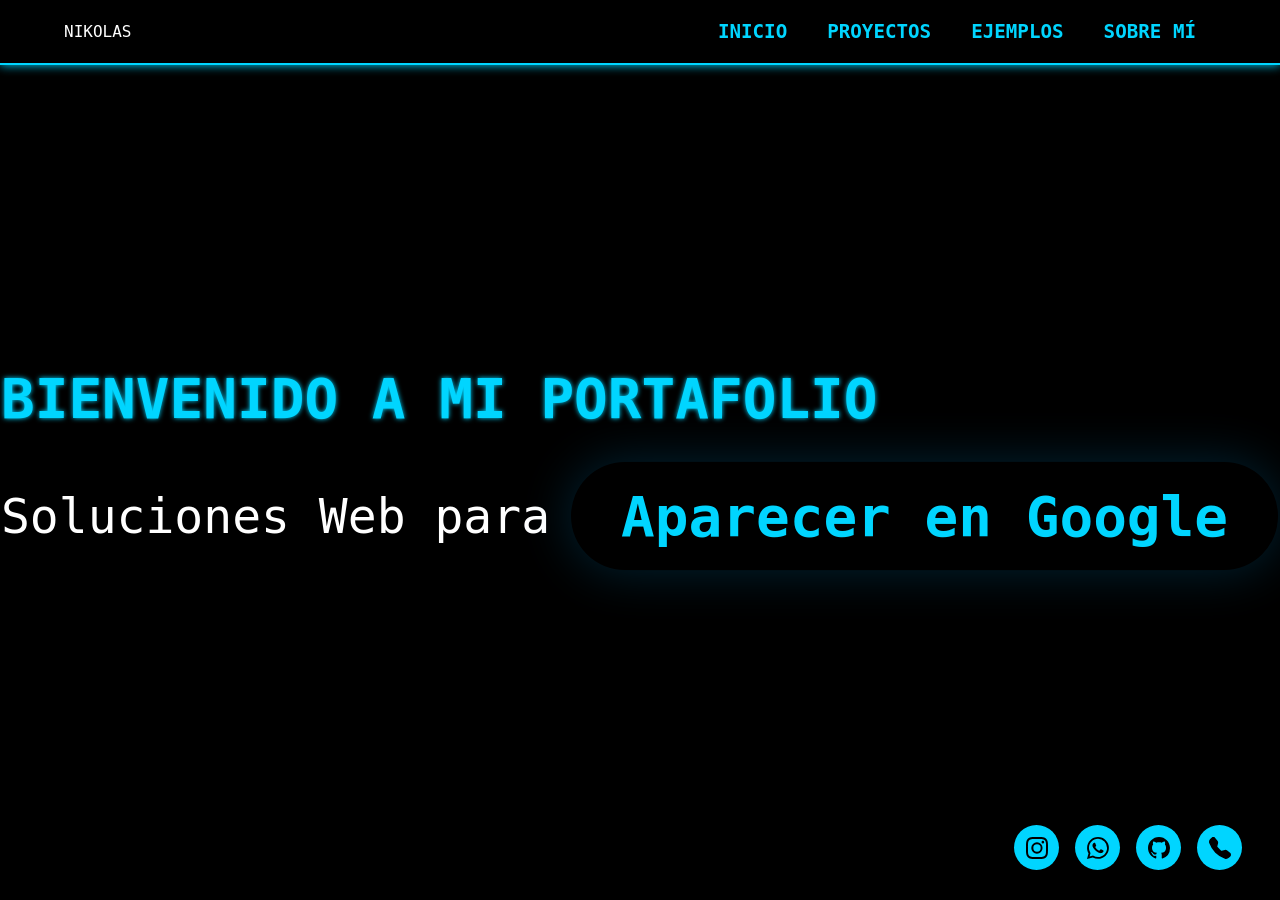
<file: index.html>
<!DOCTYPE html>
<html lang="es">
<head>
    <meta charset="UTF-8">
    <meta name="viewport" content="width=device-width, initial-scale=1.0">
    <title>Nikolas Gallo | Soluciones Web</title>
    <link rel="stylesheet" href="css/styles.css">
</head>
<body>
    
    <header class="header">
    <div class="logo">NIKOLAS</div> <div class="menu-btn">
        <span></span>
        <span></span>
        <span></span>
    </div>

    <nav class="nav-links">
        <a href="index.html">INICIO</a>
        <a href="proyects.html">PROYECTOS</a>
        <a href="examples.html">EJEMPLOS</a>
        <a href="about.html">SOBRE MÍ</a>
    </nav>
</header>

    <div style="height: 100px"></div>

    <main class="parallax" data-speed="0.8">
        
        <h1 class="animate-on-load parallax" data-speed="2">BIENVENIDO A MI PORTAFOLIO</h1>
        
        <div class="frase-hero animate-on-load parallax" data-speed="1.2">
            <span class="movetxt">Soluciones Web para</span><div>
            <div id="rotating-text" class="contenedor-rotativo">
                </div>
        </div>
    </main>
    <ul class="example-2">
  <li class="icon-content">
    <a href="https://www.instagram.com/nkogallo/" aria-label="Instagram" data-social="instagram" target="_blank">
      <div class="filled"></div>
      <svg xmlns="http://www.w3.org/2000/svg" width="16" height="16" fill="currentColor" class="bi bi-instagram" viewBox="0 0 16 16">
        <path d="M8 0C5.829 0 5.556.01 4.703.048 3.85.088 3.269.222 2.76.42a3.9 3.9 0 0 0-1.417.923A3.9 3.9 0 0 0 .42 2.76C.222 3.268.087 3.85.048 4.7.01 5.555 0 5.827 0 8.001c0 2.172.01 2.444.048 3.297.04.852.174 1.433.372 1.942.205.526.478.972.923 1.417.444.445.89.719 1.416.923.51.198 1.09.333 1.942.372C5.555 15.99 5.827 16 8 16s2.444-.01 3.298-.048c.851-.04 1.434-.174 1.943-.372a3.9 3.9 0 0 0 1.416-.923c.445-.445.718-.891.923-1.417.197-.509.332-1.09.372-1.942C15.99 10.445 16 10.173 16 8s-.01-2.445-.048-3.299c-.04-.851-.175-1.433-.372-1.941a3.9 3.9 0 0 0-.923-1.417A3.9 3.9 0 0 0 13.24.42c-.51-.198-1.092-.333-1.943-.372C10.443.01 10.172 0 7.998 0zm-.717 1.442h.718c2.136 0 2.389.007 3.232.046.78.035 1.204.166 1.486.275.373.145.64.319.92.599s.453.546.598.92c.11.281.24.705.275 1.485.039.843.047 1.096.047 3.231s-.008 2.389-.047 3.232c-.035.78-.166 1.203-.275 1.485a2.5 2.5 0 0 1-.599.919c-.28.28-.546.453-.92.598-.28.11-.704.24-1.485.276-.843.038-1.096.047-3.232.047s-2.39-.009-3.233-.047c-.78-.036-1.203-.166-1.485-.276a2.5 2.5 0 0 1-.92-.598 2.5 2.5 0 0 1-.6-.92c-.109-.281-.24-.705-.275-1.485-.038-.843-.046-1.096-.046-3.233s.008-2.388.046-3.231c.036-.78.166-1.204.276-1.486.145-.373.319-.64.599-.92s.546-.453.92-.598c.282-.11.705-.24 1.485-.276.738-.034 1.024-.044 2.515-.045zm4.988 1.328a.96.96 0 1 0 0 1.92.96.96 0 0 0 0-1.92m-4.27 1.122a4.109 4.109 0 1 0 0 8.217 4.109 4.109 0 0 0 0-8.217m0 1.441a2.667 2.667 0 1 1 0 5.334 2.667 2.667 0 0 1 0-5.334"></path>
      </svg>
    </a>
    <div class="tooltip">Instagram</div>
  </li>

  <li class="icon-content">
    <a href="https://wa.me/573136638097?text=Estoy%20interesado%20en%20sus%20servicios%20de%20desarrollo%20web" aria-label="WhatsApp" data-social="whatsapp" target="_blank">
      <div class="filled"></div>
      <svg xmlns="http://www.w3.org/2000/svg" width="16" height="16" fill="currentColor" class="bi bi-whatsapp" viewBox="0 0 16 16">
        <path d="M13.601 2.326A7.854 7.854 0 0 0 7.994 0C3.627 0 .068 3.558.064 7.926c0 1.399.366 2.76 1.057 3.965L0 16l4.204-1.102a7.933 7.933 0 0 0 3.79.965h.004c4.368 0 7.926-3.558 7.93-7.93A7.898 7.898 0 0 0 13.6 2.326zM7.994 14.521a6.573 6.573 0 0 1-3.356-.92l-.24-.144-2.494.654.666-2.433-.156-.251a6.56 6.56 0 0 1-1.007-3.505c0-3.626 2.957-6.584 6.591-6.584a6.56 6.56 0 0 1 4.66 1.931 6.557 6.557 0 0 1 1.928 4.66c-.004 3.639-2.961 6.592-6.592 6.592zm3.615-4.934c-.197-.099-1.17-.578-1.353-.646-.182-.065-.315-.099-.445.099-.133.197-.513.646-.627.775-.114.133-.232.148-.43.05-.197-.1-.836-.308-1.592-.985-.59-.525-.985-1.175-1.103-1.372-.114-.198-.011-.304.088-.403.087-.088.197-.232.296-.346.1-.114.133-.198.198-.33.065-.134.034-.248-.015-.347-.05-.099-.445-1.076-.612-1.47-.16-.389-.323-.335-.445-.34-.114-.007-.247-.007-.38-.007a.729.729 0 0 0-.529.247c-.182.198-.691.677-.691 1.654 0 .977.71 1.916.81 2.049.098.133 1.394 2.132 3.383 2.992.47.205.84.326 1.129.418.475.152.904.129 1.246.08.38-.058 1.171-.48 1.338-.943.164-.464.164-.86.114-.943-.049-.084-.182-.133-.38-.232z"></path>
      </svg>
    </a>
    <div class="tooltip">WhatsApp</div>
  </li>

  <li class="icon-content">
    <a href="https://github.com/NikkoWebDev/" aria-label="GitHub" data-social="github" target="_blank">
      <div class="filled"></div>
      <svg xmlns="http://www.w3.org/2000/svg" width="16" height="16" fill="currentColor" class="bi bi-github" viewBox="0 0 16 16">
        <path d="M8 0C3.58 0 0 3.58 0 8c0 3.54 2.29 6.53 5.47 7.59.4.07.55-.17.55-.38 0-.19-.01-.82-.01-1.49-2.01.37-2.53-.49-2.69-.94-.09-.23-.48-.94-.82-1.13-.28-.15-.68-.52-.01-.53.63-.01 1.08.58 1.23.82.72 1.21 1.87.87 2.33.66.07-.52.28-.87.51-1.07-1.78-.2-3.64-.89-3.64-3.95 0-.87.31-1.59.82-2.15-.08-.2-.36-1.02.08-2.12 0 0 .67-.21 2.2.82.64-.18 1.32-.27 2-.27s1.36.09 2 .27c1.53-1.04 2.2-.82 2.2-.82.44 1.1.16 1.92.08 2.12.51.56.82 1.27.82 2.15 0 3.07-1.87 3.75-3.65 3.95.29.25.54.73.54 1.48 0 1.07-.01 1.93-.01 2.2 0 .21.15.46.55.38A8.01 8.01 0 0 0 16 8c0-4.42-3.58-8-8-8"></path>
      </svg>
    </a>
    <div class="tooltip">GitHub</div>
  </li>

  <li class="icon-content">
    <a href="tel:+573136638097" aria-label="Call" data-social="call">
      <div class="filled"></div>
      <svg xmlns="http://www.w3.org/2000/svg" width="16" height="16" fill="currentColor" class="bi bi-telephone-fill" viewBox="0 0 16 16">
        <path fill-rule="evenodd" d="M1.885.511a1.745 1.745 0 0 1 2.61.163L6.29 2.98c.329.423.445.974.315 1.494l-.547 2.19a.68.68 0 0 0 .178.643l2.457 2.457a.68.68 0 0 0 .644.178l2.189-.547a1.75 1.75 0 0 1 1.494.315l2.306 1.794c.829.645.905 1.87.163 2.611l-1.034 1.034c-.74.74-1.846 1.065-2.877.702a18.6 18.6 0 0 1-7.01-4.42 18.6 18.6 0 0 1-4.42-7.009c-.362-1.03-.037-2.137.703-2.877z"></path>
      </svg>
    </a>
    <div class="tooltip">Llamar</div>
  </li>
</ul>

    <script src="js/script.js"></script> 
    <script src="js/main.js"></script>

</body>
</html>
</file>
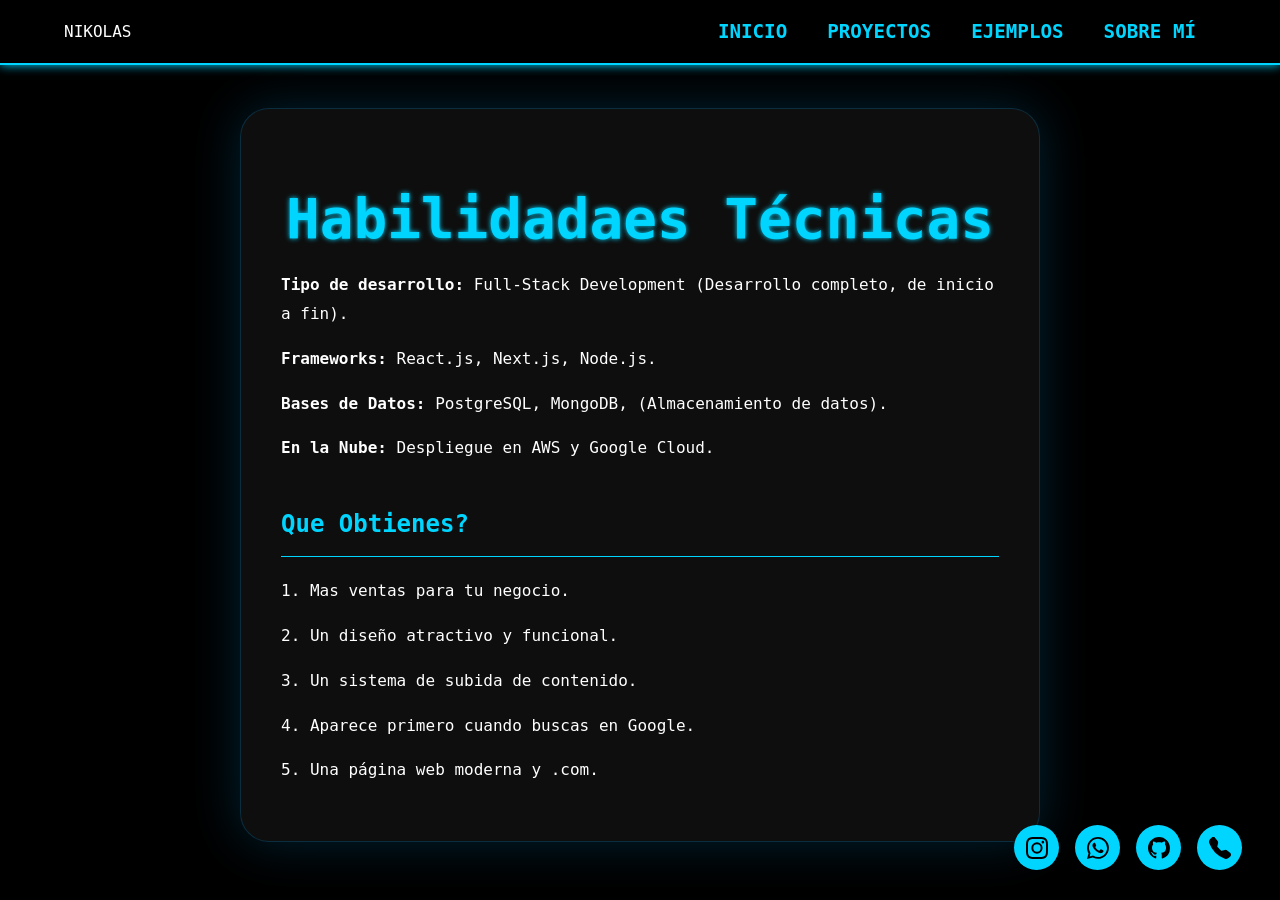
<file: about.html>
<!DOCTYPE html>
<html lang="es">
<head>
    <meta charset="UTF-8">
    <meta name="viewport" content="width=device-width, initial-scale=1.0">
    <title>Sobre Mí | Nikolas Gallo</title>
    <link rel="stylesheet" href="css/styles.css">
</head>
<body>
    <header class="header">
    <div class="logo">NIKOLAS</div> <div class="menu-btn">
        <span></span>
        <span></span>
        <span></span>
    </div>

    <nav class="nav-links">
        <a href="index.html">INICIO</a>
        <a href="proyects.html">PROYECTOS</a>
        <a href="examples.html">EJEMPLOS</a>
        <a href="about.html">SOBRE MÍ</a>
    </nav>
</header>

    <div class="page-container" style="max-width: 800px;">
        <h1>Habilidadaes Técnicas</h1>

        <div style="text-align: left; line-height: 1.8;">
            <p><strong>Tipo de desarrollo:</strong> Full-Stack Development (Desarrollo completo, de inicio a fin).</p>
            <p><strong>Frameworks:</strong> React.js, Next.js, Node.js.</p>
            <p><strong>Bases de Datos:</strong> PostgreSQL, MongoDB, (Almacenamiento de datos).</p>
            <p><strong>En la Nube:</strong> Despliegue en AWS y Google Cloud.</p>

            <h2 style="color: var(--color-ciber); margin-top: 40px; border-bottom: 1px solid var(--color-ciber); padding-bottom: 10px;">Que Obtienes?</h2>
            <p>1. Mas ventas para tu negocio.</p>
            <p>2. Un diseño atractivo y funcional.</p>
            <p>3. Un sistema de subida de contenido.</p>
            <p>4. Aparece primero cuando buscas en Google.</p>
            <p>5. Una página web moderna y .com.</p>
    </div>
       
    <ul class="example-2">
  <li class="icon-content">
    <a href="https://www.instagram.com/nkogallo/" aria-label="Instagram" data-social="instagram" target="_blank">
      <div class="filled"></div>
      <svg xmlns="http://www.w3.org/2000/svg" width="16" height="16" fill="currentColor" class="bi bi-instagram" viewBox="0 0 16 16">
        <path d="M8 0C5.829 0 5.556.01 4.703.048 3.85.088 3.269.222 2.76.42a3.9 3.9 0 0 0-1.417.923A3.9 3.9 0 0 0 .42 2.76C.222 3.268.087 3.85.048 4.7.01 5.555 0 5.827 0 8.001c0 2.172.01 2.444.048 3.297.04.852.174 1.433.372 1.942.205.526.478.972.923 1.417.444.445.89.719 1.416.923.51.198 1.09.333 1.942.372C5.555 15.99 5.827 16 8 16s2.444-.01 3.298-.048c.851-.04 1.434-.174 1.943-.372a3.9 3.9 0 0 0 1.416-.923c.445-.445.718-.891.923-1.417.197-.509.332-1.09.372-1.942C15.99 10.445 16 10.173 16 8s-.01-2.445-.048-3.299c-.04-.851-.175-1.433-.372-1.941a3.9 3.9 0 0 0-.923-1.417A3.9 3.9 0 0 0 13.24.42c-.51-.198-1.092-.333-1.943-.372C10.443.01 10.172 0 7.998 0zm-.717 1.442h.718c2.136 0 2.389.007 3.232.046.78.035 1.204.166 1.486.275.373.145.64.319.92.599s.453.546.598.92c.11.281.24.705.275 1.485.039.843.047 1.096.047 3.231s-.008 2.389-.047 3.232c-.035.78-.166 1.203-.275 1.485a2.5 2.5 0 0 1-.599.919c-.28.28-.546.453-.92.598-.28.11-.704.24-1.485.276-.843.038-1.096.047-3.232.047s-2.39-.009-3.233-.047c-.78-.036-1.203-.166-1.485-.276a2.5 2.5 0 0 1-.92-.598 2.5 2.5 0 0 1-.6-.92c-.109-.281-.24-.705-.275-1.485-.038-.843-.046-1.096-.046-3.233s.008-2.388.046-3.231c.036-.78.166-1.204.276-1.486.145-.373.319-.64.599-.92s.546-.453.92-.598c.282-.11.705-.24 1.485-.276.738-.034 1.024-.044 2.515-.045zm4.988 1.328a.96.96 0 1 0 0 1.92.96.96 0 0 0 0-1.92m-4.27 1.122a4.109 4.109 0 1 0 0 8.217 4.109 4.109 0 0 0 0-8.217m0 1.441a2.667 2.667 0 1 1 0 5.334 2.667 2.667 0 0 1 0-5.334"></path>
      </svg>
    </a>
    <div class="tooltip">Instagram</div>
  </li>

  <li class="icon-content">
    <a href="https://wa.me/573136638097?text=Estoy%20interesado%20en%20sus%20servicios%20de%20desarrollo%20web" aria-label="WhatsApp" data-social="whatsapp" target="_blank">
      <div class="filled"></div>
      <svg xmlns="http://www.w3.org/2000/svg" width="16" height="16" fill="currentColor" class="bi bi-whatsapp" viewBox="0 0 16 16">
        <path d="M13.601 2.326A7.854 7.854 0 0 0 7.994 0C3.627 0 .068 3.558.064 7.926c0 1.399.366 2.76 1.057 3.965L0 16l4.204-1.102a7.933 7.933 0 0 0 3.79.965h.004c4.368 0 7.926-3.558 7.93-7.93A7.898 7.898 0 0 0 13.6 2.326zM7.994 14.521a6.573 6.573 0 0 1-3.356-.92l-.24-.144-2.494.654.666-2.433-.156-.251a6.56 6.56 0 0 1-1.007-3.505c0-3.626 2.957-6.584 6.591-6.584a6.56 6.56 0 0 1 4.66 1.931 6.557 6.557 0 0 1 1.928 4.66c-.004 3.639-2.961 6.592-6.592 6.592zm3.615-4.934c-.197-.099-1.17-.578-1.353-.646-.182-.065-.315-.099-.445.099-.133.197-.513.646-.627.775-.114.133-.232.148-.43.05-.197-.1-.836-.308-1.592-.985-.59-.525-.985-1.175-1.103-1.372-.114-.198-.011-.304.088-.403.087-.088.197-.232.296-.346.1-.114.133-.198.198-.33.065-.134.034-.248-.015-.347-.05-.099-.445-1.076-.612-1.47-.16-.389-.323-.335-.445-.34-.114-.007-.247-.007-.38-.007a.729.729 0 0 0-.529.247c-.182.198-.691.677-.691 1.654 0 .977.71 1.916.81 2.049.098.133 1.394 2.132 3.383 2.992.47.205.84.326 1.129.418.475.152.904.129 1.246.08.38-.058 1.171-.48 1.338-.943.164-.464.164-.86.114-.943-.049-.084-.182-.133-.38-.232z"></path>
      </svg>
    </a>
    <div class="tooltip">WhatsApp</div>
  </li>

  <li class="icon-content">
    <a href="https://github.com/NikkoWebDev/" aria-label="GitHub" data-social="github" target="_blank">
      <div class="filled"></div>
      <svg xmlns="http://www.w3.org/2000/svg" width="16" height="16" fill="currentColor" class="bi bi-github" viewBox="0 0 16 16">
        <path d="M8 0C3.58 0 0 3.58 0 8c0 3.54 2.29 6.53 5.47 7.59.4.07.55-.17.55-.38 0-.19-.01-.82-.01-1.49-2.01.37-2.53-.49-2.69-.94-.09-.23-.48-.94-.82-1.13-.28-.15-.68-.52-.01-.53.63-.01 1.08.58 1.23.82.72 1.21 1.87.87 2.33.66.07-.52.28-.87.51-1.07-1.78-.2-3.64-.89-3.64-3.95 0-.87.31-1.59.82-2.15-.08-.2-.36-1.02.08-2.12 0 0 .67-.21 2.2.82.64-.18 1.32-.27 2-.27s1.36.09 2 .27c1.53-1.04 2.2-.82 2.2-.82.44 1.1.16 1.92.08 2.12.51.56.82 1.27.82 2.15 0 3.07-1.87 3.75-3.65 3.95.29.25.54.73.54 1.48 0 1.07-.01 1.93-.01 2.2 0 .21.15.46.55.38A8.01 8.01 0 0 0 16 8c0-4.42-3.58-8-8-8"></path>
      </svg>
    </a>
    <div class="tooltip">GitHub</div>
  </li>

  <li class="icon-content">
    <a href="tel:+573136638097" aria-label="Call" data-social="call">
      <div class="filled"></div>
      <svg xmlns="http://www.w3.org/2000/svg" width="16" height="16" fill="currentColor" class="bi bi-telephone-fill" viewBox="0 0 16 16">
        <path fill-rule="evenodd" d="M1.885.511a1.745 1.745 0 0 1 2.61.163L6.29 2.98c.329.423.445.974.315 1.494l-.547 2.19a.68.68 0 0 0 .178.643l2.457 2.457a.68.68 0 0 0 .644.178l2.189-.547a1.75 1.75 0 0 1 1.494.315l2.306 1.794c.829.645.905 1.87.163 2.611l-1.034 1.034c-.74.74-1.846 1.065-2.877.702a18.6 18.6 0 0 1-7.01-4.42 18.6 18.6 0 0 1-4.42-7.009c-.362-1.03-.037-2.137.703-2.877z"></path>
      </svg>
    </a>
    <div class="tooltip">Llamar</div>
  </li>
</ul>

    <script src="js/script.js"></script> 
</body>
</html>
</file>
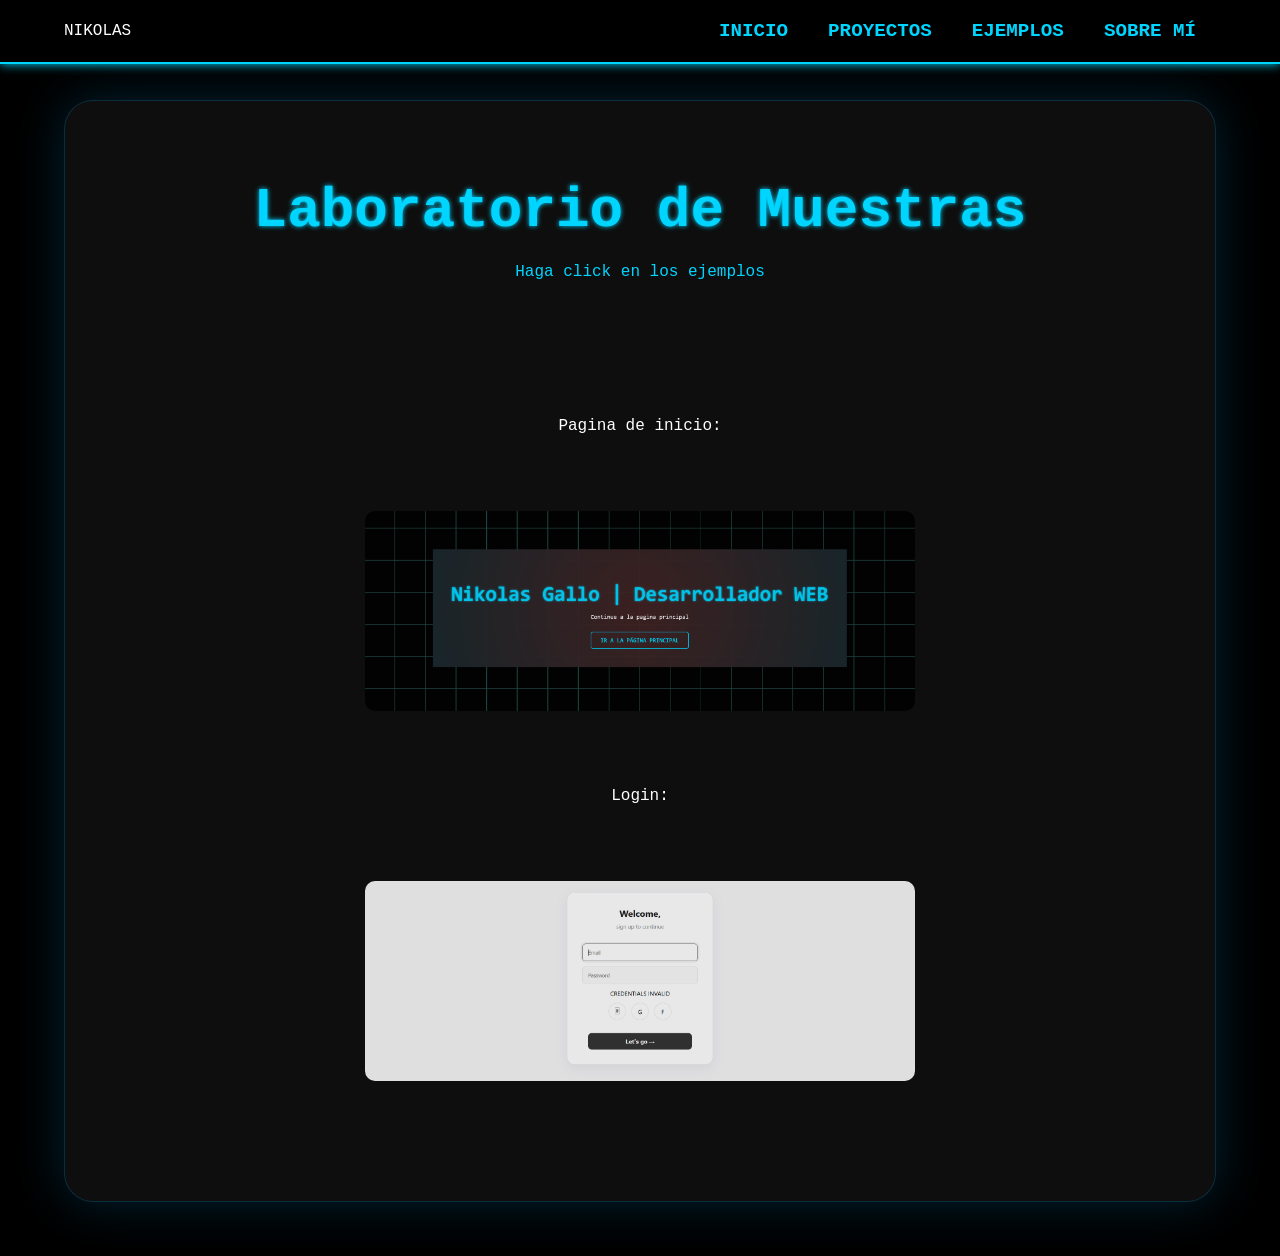
<file: examples.html>
<!DOCTYPE html>
<html lang="es">
<head>
    <meta charset="UTF-8">
    <meta name="viewport" content="width=device-width, initial-scale=1.0">
    <title>Muestras Técnicas | Nikolas Gallo</title>
    <link rel="stylesheet" href="css/examples.css">
    <link rel="stylesheet" href="css/styles.css">
</head>
<body>
    <header class="header">
    <div class="logo">NIKOLAS</div> <div class="menu-btn">
        <span></span>
        <span></span>
        <span></span>
    </div>

    <nav class="nav-links">
        <a href="index.html">INICIO</a>
        <a href="proyects.html">PROYECTOS</a>
        <a href="examples.html">EJEMPLOS</a>
        <a href="about.html">SOBRE MÍ</a>
    </nav>
</header>

    <main class="page-container">
        <h1 class="animate-on-load">Laboratorio de Muestras</h1>
        <p style="color: var(--color-ciber); text-align: center; margin-bottom: 40px;">Haga click en los ejemplos</p>

        <div class="samples-grid">
            <p>Pagina de inicio:</p>
    <a href="examples/hover.html" class="card-link1">
        <div class="card1">
            <div class="content1">
                <div class="front1">
                    <div class="inner-content1">
                        <img src="img/hover.jpg" alt="Preview" class="site-preview1">
                    </div>
                </div>
                
                <div class="back1">
                    <div class="info-content1">
                        <small class="badge1">Paginia de inicio</small>
                        <p class="description1">Sitio de inicio con efectos en su cuadricula de fondo.</p>
                    </div>
                </div>
            </div>
        </div>
    </a>
<p>Login:</p>
<a href="examples/login.html" class="card-link1">
        <div class="card1">
            <div class="content1">
                <div class="front1">
                    <div class="inner-content1">
                        <img src="img/login.jpg" alt="Preview" class="site-preview1">
                    </div>
                </div>
                
                <div class="back1">
                    <div class="info-content1">
                        <small class="badge1">Login</small>
                        <p class="description1">Sitio Inicio de Sesion.</p>
                    </div>
                </div>
            </div>
        </div>
    </a>
</div>
    </main>
</body>
<script src="js/script.js"></script>
</html>
</file>
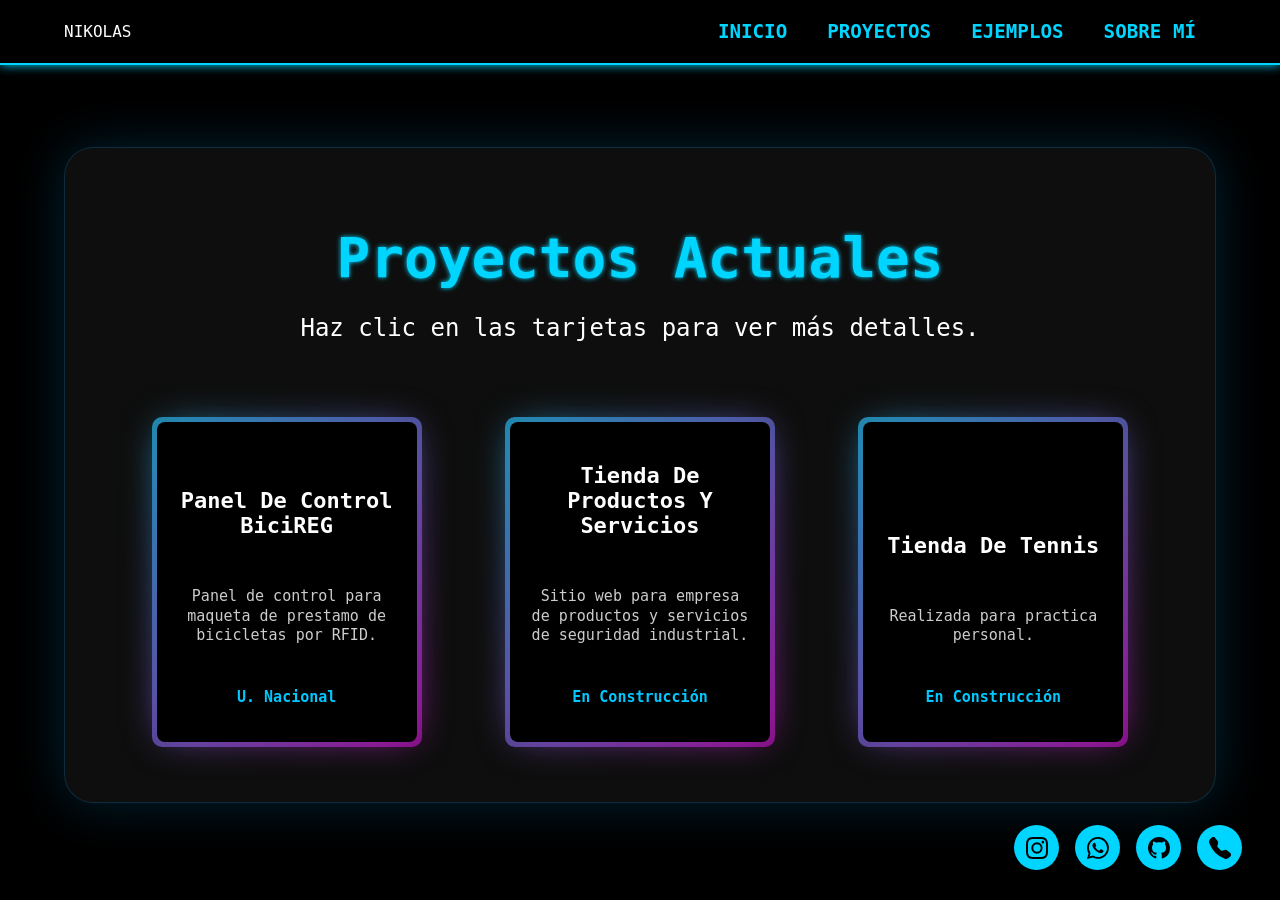
<file: proyects.html>
<!DOCTYPE html>
<html lang="es">
<head>
    <meta charset="UTF-8">
    <meta name="viewport" content="width=device-width, initial-scale=1.0">
    <title>Proyectos | Nikolas Gallo</title>
    <link rel="stylesheet" href="css/styles.css">
    <style>
        /* Ajuste necesario para que el enlace se comporte como el div original */
        .card-link {
            text-decoration: none;
            display: block; /* Ocupa todo el espacio */
            color: inherit; /* Mantiene tus colores de texto */
        }
    </style>
</head>
<body>
    <header class="header">
    <div class="logo">NIKOLAS</div> <div class="menu-btn">
        <span></span>
        <span></span>
        <span></span>
    </div>

    <nav class="nav-links">
        <a href="index.html">INICIO</a>
        <a href="proyects.html">PROYECTOS</a>
        <a href="examples.html">EJEMPLOS</a>
        <a href="about.html">SOBRE MÍ</a>
    </nav>
</header>
    <main class="page-container">
        <h1 class="animate-on-load parallax" data-speed="2">Proyectos Actuales</h1>
        <p style="font-size: x-large;">Haz clic en las tarjetas para ver más detalles.</p>
        
        <div class="product-grid">
            
            <a href="https://bicireg.netlify.app/" target="_blank" class="card-link animate-on-load parallax" data-speed="1.2">
                <div class="card">
                    <p class="heading">Panel de control BiciREG</p>
                    <p>Panel de control para maqueta de prestamo de bicicletas por RFID.</p>
                    <p>U. Nacional</p>
                </div>
            </a>

            <a href="https://indusec.netlify.app/" target="_blank" class="card-link animate-on-load parallax" data-speed="1.4">
                <div class="card">
                    <p class="heading">Tienda de Productos y Servicios</p>
                    <p>Sitio web para empresa de productos y servicios de seguridad industrial.</p>
                    <p>En Construcción</p>
                </div>
            </a>

            <a href="https://sitiowebzapatos.netlify.app/" target="_blank" class="card-link animate-on-load parallax" data-speed="1.1">
                <div class="card">
                    <p class="heading">Tienda de tennis</p>
                    <p>Realizada para practica personal.</p>
                    <p>En Construcción</p>
                </div>
            </a>

        </div>
    </main>

    <ul class="example-2">
  <li class="icon-content">
    <a href="https://www.instagram.com/nkogallo/" aria-label="Instagram" data-social="instagram" target="_blank">
      <div class="filled"></div>
      <svg xmlns="http://www.w3.org/2000/svg" width="16" height="16" fill="currentColor" class="bi bi-instagram" viewBox="0 0 16 16">
        <path d="M8 0C5.829 0 5.556.01 4.703.048 3.85.088 3.269.222 2.76.42a3.9 3.9 0 0 0-1.417.923A3.9 3.9 0 0 0 .42 2.76C.222 3.268.087 3.85.048 4.7.01 5.555 0 5.827 0 8.001c0 2.172.01 2.444.048 3.297.04.852.174 1.433.372 1.942.205.526.478.972.923 1.417.444.445.89.719 1.416.923.51.198 1.09.333 1.942.372C5.555 15.99 5.827 16 8 16s2.444-.01 3.298-.048c.851-.04 1.434-.174 1.943-.372a3.9 3.9 0 0 0 1.416-.923c.445-.445.718-.891.923-1.417.197-.509.332-1.09.372-1.942C15.99 10.445 16 10.173 16 8s-.01-2.445-.048-3.299c-.04-.851-.175-1.433-.372-1.941a3.9 3.9 0 0 0-.923-1.417A3.9 3.9 0 0 0 13.24.42c-.51-.198-1.092-.333-1.943-.372C10.443.01 10.172 0 7.998 0zm-.717 1.442h.718c2.136 0 2.389.007 3.232.046.78.035 1.204.166 1.486.275.373.145.64.319.92.599s.453.546.598.92c.11.281.24.705.275 1.485.039.843.047 1.096.047 3.231s-.008 2.389-.047 3.232c-.035.78-.166 1.203-.275 1.485a2.5 2.5 0 0 1-.599.919c-.28.28-.546.453-.92.598-.28.11-.704.24-1.485.276-.843.038-1.096.047-3.232.047s-2.39-.009-3.233-.047c-.78-.036-1.203-.166-1.485-.276a2.5 2.5 0 0 1-.92-.598 2.5 2.5 0 0 1-.6-.92c-.109-.281-.24-.705-.275-1.485-.038-.843-.046-1.096-.046-3.233s.008-2.388.046-3.231c.036-.78.166-1.204.276-1.486.145-.373.319-.64.599-.92s.546-.453.92-.598c.282-.11.705-.24 1.485-.276.738-.034 1.024-.044 2.515-.045zm4.988 1.328a.96.96 0 1 0 0 1.92.96.96 0 0 0 0-1.92m-4.27 1.122a4.109 4.109 0 1 0 0 8.217 4.109 4.109 0 0 0 0-8.217m0 1.441a2.667 2.667 0 1 1 0 5.334 2.667 2.667 0 0 1 0-5.334"></path>
      </svg>
    </a>
    <div class="tooltip">Instagram</div>
  </li>

  <li class="icon-content">
    <a href="https://wa.me/573136638097?text=Estoy%20interesado%20en%20sus%20servicios%20de%20desarrollo%20web" aria-label="WhatsApp" data-social="whatsapp" target="_blank">
      <div class="filled"></div>
      <svg xmlns="http://www.w3.org/2000/svg" width="16" height="16" fill="currentColor" class="bi bi-whatsapp" viewBox="0 0 16 16">
        <path d="M13.601 2.326A7.854 7.854 0 0 0 7.994 0C3.627 0 .068 3.558.064 7.926c0 1.399.366 2.76 1.057 3.965L0 16l4.204-1.102a7.933 7.933 0 0 0 3.79.965h.004c4.368 0 7.926-3.558 7.93-7.93A7.898 7.898 0 0 0 13.6 2.326zM7.994 14.521a6.573 6.573 0 0 1-3.356-.92l-.24-.144-2.494.654.666-2.433-.156-.251a6.56 6.56 0 0 1-1.007-3.505c0-3.626 2.957-6.584 6.591-6.584a6.56 6.56 0 0 1 4.66 1.931 6.557 6.557 0 0 1 1.928 4.66c-.004 3.639-2.961 6.592-6.592 6.592zm3.615-4.934c-.197-.099-1.17-.578-1.353-.646-.182-.065-.315-.099-.445.099-.133.197-.513.646-.627.775-.114.133-.232.148-.43.05-.197-.1-.836-.308-1.592-.985-.59-.525-.985-1.175-1.103-1.372-.114-.198-.011-.304.088-.403.087-.088.197-.232.296-.346.1-.114.133-.198.198-.33.065-.134.034-.248-.015-.347-.05-.099-.445-1.076-.612-1.47-.16-.389-.323-.335-.445-.34-.114-.007-.247-.007-.38-.007a.729.729 0 0 0-.529.247c-.182.198-.691.677-.691 1.654 0 .977.71 1.916.81 2.049.098.133 1.394 2.132 3.383 2.992.47.205.84.326 1.129.418.475.152.904.129 1.246.08.38-.058 1.171-.48 1.338-.943.164-.464.164-.86.114-.943-.049-.084-.182-.133-.38-.232z"></path>
      </svg>
    </a>
    <div class="tooltip">WhatsApp</div>
  </li>

  <li class="icon-content">
    <a href="https://github.com/NikkoWebDev/" aria-label="GitHub" data-social="github" target="_blank">
      <div class="filled"></div>
      <svg xmlns="http://www.w3.org/2000/svg" width="16" height="16" fill="currentColor" class="bi bi-github" viewBox="0 0 16 16">
        <path d="M8 0C3.58 0 0 3.58 0 8c0 3.54 2.29 6.53 5.47 7.59.4.07.55-.17.55-.38 0-.19-.01-.82-.01-1.49-2.01.37-2.53-.49-2.69-.94-.09-.23-.48-.94-.82-1.13-.28-.15-.68-.52-.01-.53.63-.01 1.08.58 1.23.82.72 1.21 1.87.87 2.33.66.07-.52.28-.87.51-1.07-1.78-.2-3.64-.89-3.64-3.95 0-.87.31-1.59.82-2.15-.08-.2-.36-1.02.08-2.12 0 0 .67-.21 2.2.82.64-.18 1.32-.27 2-.27s1.36.09 2 .27c1.53-1.04 2.2-.82 2.2-.82.44 1.1.16 1.92.08 2.12.51.56.82 1.27.82 2.15 0 3.07-1.87 3.75-3.65 3.95.29.25.54.73.54 1.48 0 1.07-.01 1.93-.01 2.2 0 .21.15.46.55.38A8.01 8.01 0 0 0 16 8c0-4.42-3.58-8-8-8"></path>
      </svg>
    </a>
    <div class="tooltip">GitHub</div>
  </li>

  <li class="icon-content">
    <a href="tel:+573136638097" aria-label="Call" data-social="call">
      <div class="filled"></div>
      <svg xmlns="http://www.w3.org/2000/svg" width="16" height="16" fill="currentColor" class="bi bi-telephone-fill" viewBox="0 0 16 16">
        <path fill-rule="evenodd" d="M1.885.511a1.745 1.745 0 0 1 2.61.163L6.29 2.98c.329.423.445.974.315 1.494l-.547 2.19a.68.68 0 0 0 .178.643l2.457 2.457a.68.68 0 0 0 .644.178l2.189-.547a1.75 1.75 0 0 1 1.494.315l2.306 1.794c.829.645.905 1.87.163 2.611l-1.034 1.034c-.74.74-1.846 1.065-2.877.702a18.6 18.6 0 0 1-7.01-4.42 18.6 18.6 0 0 1-4.42-7.009c-.362-1.03-.037-2.137.703-2.877z"></path>
      </svg>
    </a>
    <div class="tooltip">Llamar</div>
  </li>
</ul>

    <script src="js/script.js"></script> 
</body>
</html>
</file>
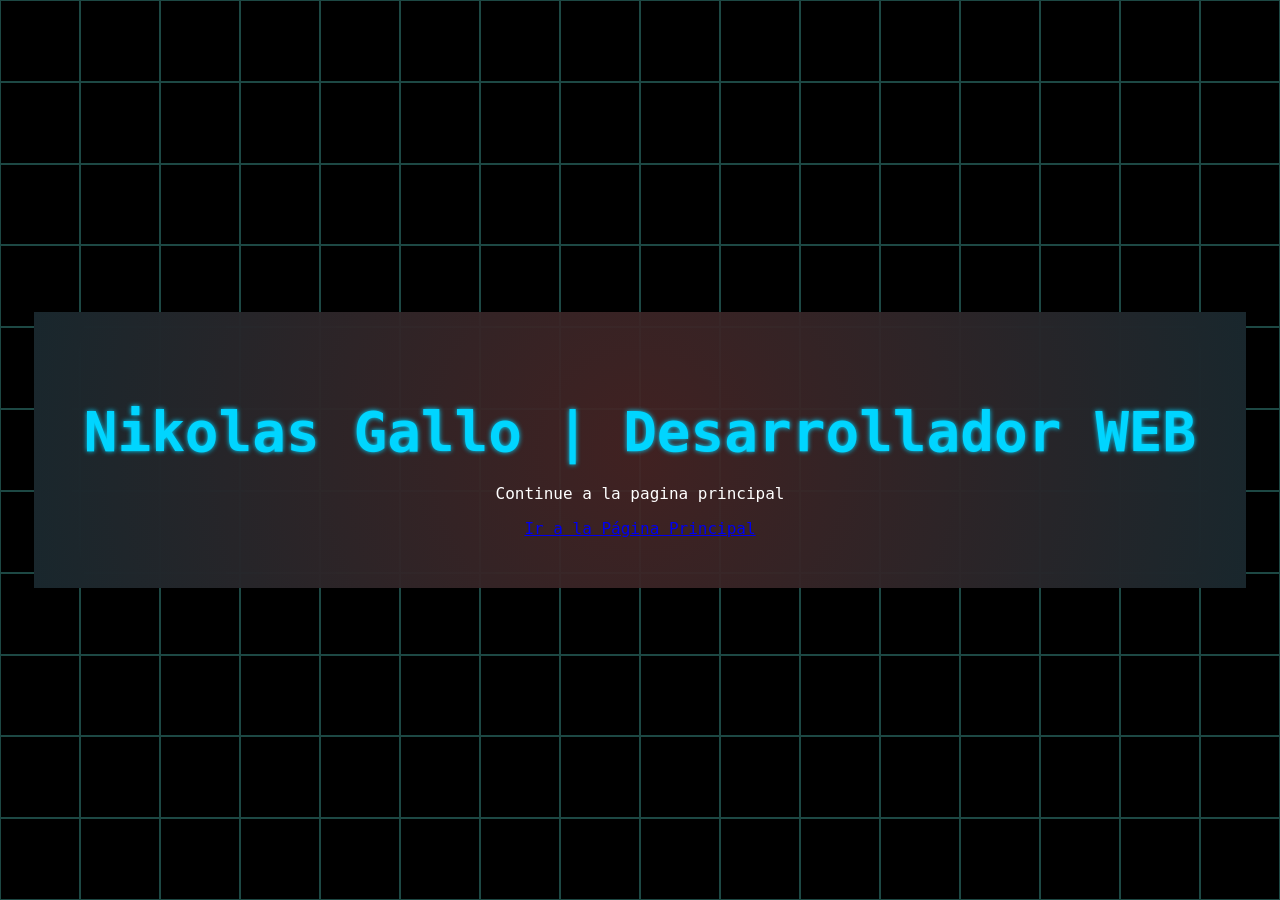
<file: examples/hover.html>
<!DOCTYPE html>
<html lang="es">
<head>
    <meta charset="UTF-8">
    <meta name="viewport" content="width=device-width, initial-scale=1.0">
    <title>Nikolas Gallo | Inicio</title>
    <link rel="stylesheet" href="../css/styles.css"> 
    <link rel="stylesheet" href="../css/hover.css">
</head>
<body>

    <div class="grid-container"></div>
    
    <div class="content">
        <h1>Nikolas Gallo | Desarrollador WEB</h1>
        <p>Continue a la pagina principal</p>
        <a href="../index.html" class="btn">Ir a la Página Principal</a>
    </div>

    <script src="../js/hover.js"></script> 
</body>
</html>
</file>
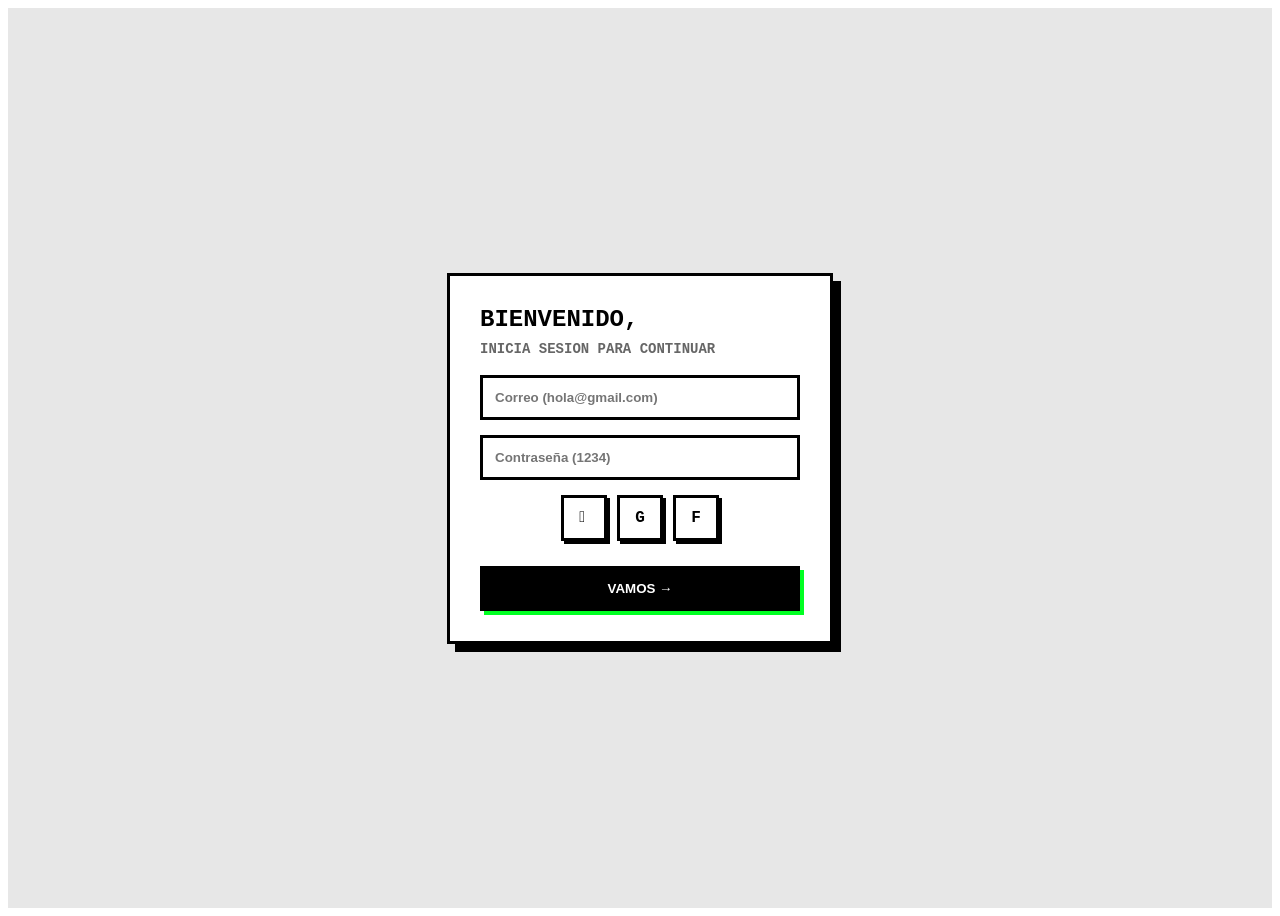
<file: examples/login.html>
<!DOCTYPE html>
<html lang="es">
<head>
    <meta charset="UTF-8">
    <meta name="viewport" content="width=device-width, initial-scale=1.0">
    <title>Login | Nikolas Gallo</title>
    <link rel="stylesheet" href="../css/login.css">
</head>
<body class="login-body">
   <div class="login-container">
    <form class="form" id="loginForm">
        <div class="title">BIENVENIDO,<br><span>inicia sesion para continuar</span></div>
        
        <input type="email" placeholder="Correo (hola@gmail.com)" id="userEmail" class="input" required>
        <input type="password" placeholder="Contraseña (1234)" id="userPass" class="input" required>
        
        <div id="errorMsg" class="error-text">Error, esta incorrecta</div>

        <div class="login-with">
            <div class="button-log"></div>
            <div class="button-log">G</div>
            <div class="button-log">F</div>
        </div>

        <button type="submit" class="button-confirm" id="btnSubmit">Vamos →</button>
    </form>
</div>

<script>
    document.getElementById('loginForm').addEventListener('submit', function(e) {
        e.preventDefault();
        
        const email = document.getElementById('userEmail').value;
        const pass = document.getElementById('userPass').value;
        const error = document.getElementById('errorMsg');
        const btn = document.getElementById('btnSubmit');

        if (email === "hola@gmail.com" && pass === "1234") {
            btn.innerHTML = "Entrando...";
            btn.style.backgroundColor = "#00ff22"; // Verde neón
            setTimeout(() => {
                window.location.href = "../index.html";
            }, 1000);
        } else {
            error.style.display = "block";
            // Efecto de sacudida brutalista
            this.classList.add('shake');
            setTimeout(() => this.classList.remove('shake'), 400);
        }
    });
</script>
</body>
</html>
</file>
<file: css/styles.css>
/* ================================================= */
/* 1. VARIABLES GLOBALES                           */
/* ================================================= */
:root {
    --color-base: #000000; 
    --color-ciber: #00d5ff; 
    --borde-grosor: 2px; 
    --color-fondo: #ffffff; 
    --color-texto: #00d5ff;
    --tamano-fuente: 350%;
}

/* ================================================= */
/* 2. ESTILOS GENERALES                             */
/* ================================================= */
body {
    display: flex;
    justify-content: center;
    align-items: center;
    min-height: 100vh;
    margin: 0;
    font-family: 'Consolas', monospace; 
    background-color: var(--color-base);
    color: rgb(255, 255, 255);
    overflow-x: hidden; /* Evita scroll horizontal por sombras */
}

/* ================================================= */
/* 3. NAVEGACIÓN Y HEADER                           */
/* ================================================= */
.header {
    width: 100%;
    position: fixed;
    top: 0;
    left: 0;
    z-index: 1000;
    background: rgba(0, 0, 0, 0.95);
    padding: 15px 5%;
    border-bottom: 2px solid var(--color-ciber);
    box-shadow: 0 0 10px var(--color-ciber);
    display: flex;
    justify-content: space-between;
    align-items: center;
    box-sizing: border-box;
}

/* Botón Hamburguesa (Oculto por defecto) */
.menu-btn {
    display: none;
    flex-direction: column;
    cursor: pointer;
    gap: 5px;
    z-index: 1100;
}

.menu-btn span {
    width: 30px;
    height: 3px;
    background: var(--color-ciber);
    transition: 0.3s;
    box-shadow: 0 0 5px var(--color-ciber);
}

.nav-links {
    display: flex;
    justify-content: center;
}

.nav-links a {
    color: var(--color-ciber);
    text-decoration: none;
    margin: 0 20px;
    font-size: 1.2rem;
    padding: 5px 0;
    transition: color 0.3s;
    font-weight: bold;
}

.nav-links a:hover {
    text-shadow: 0 0 8px var(--color-ciber);
}

/* ================================================= */
/* 4. CONTENEDOR DE PÁGINA                          */
/* ================================================= */
.page-container {
    position: relative;
    z-index: 50;
    width: 90%;
    max-width: 1200px;
    margin-top: 100px;
    margin-bottom: 50px;
    padding: 40px;
    background: rgba(16, 16, 16, 0.9); 
    border-radius: 3ch;
    border: 1px solid rgba(0, 174, 255, 0.2); 
    box-shadow: 0 0 50px rgba(0, 174, 255, 0.2); 
    text-align: center;
    box-sizing: border-box;
}

h1 {
    color: var(--color-ciber);
    text-shadow: 0 0 5px var(--color-ciber);
    font-size: 350%;
    margin-bottom: 20px;
}

/* ================================================= */
/* 5. COMPONENTE DE TEXTO ROTATIVO                  */
/* ================================================= */
.frase-hero {
    display: flex;
    align-items: center;
    justify-content: center;
    flex-wrap: wrap;
    gap: 20px;
    margin-top: 30px;
}

.movetxt {
    font-size: 300%;
    color: white;
}

.contenedor-rotativo {
    display: inline-flex;
    align-items: center;
    justify-content: center;
    background-color: #000000;
    color: var(--color-texto);
    font-size: var(--tamano-fuente);
    font-weight: 800;
    padding: 15px 25px;
    border-radius: 10ch;
    border: 1px solid rgba(0, 174, 255, 0.088); 
    box-shadow: 0 0 50px rgba(0, 174, 255, 0.2); 
    overflow: hidden;
    position: relative;
    white-space: nowrap;
    min-height: 1.4em;
}

.text-rotate-element {
    display: inline-block;
    transition: transform 0.5s cubic-bezier(0.175, 0.885, 0.32, 1.275), opacity 0.3s;
    transform: translateY(100%);
    opacity: 0;
}

.text-rotate-element.active {
    transform: translateY(0);
    opacity: 1;
}

.text-rotate-element.exit {
    transform: translateY(-120%);
    opacity: 0;
}

/* ================================================= */
/* 6. GRID DE TARJETAS (Inicio)                     */
/* ================================================= */
.product-grid {
    display: grid;
    grid-template-columns: repeat(auto-fit, minmax(250px, 1fr)); 
    gap: 50px 30px; 
    margin-top: 60px;
    padding: 20px;
    justify-items: center; 
}

.card {
    position: relative;
    width: 220px; 
    height: 280px;
    background-color: #000;
    display: flex;
    flex-direction: column;
    justify-content: end;
    padding: 20px;
    gap: 12px;
    border-radius: 8px;
    cursor: pointer;
    transition: z-index 0.3s;
}

.card::before {
    content: '';
    position: absolute;
    inset: 0;
    left: -5px;
    margin: auto;
    width: calc(100% + 10px); 
    height: calc(100% + 10px);
    border-radius: 10px;
    background: linear-gradient(-45deg, #801080 0%, #2085aa 100% );
    z-index: -10;
    pointer-events: none;
    transition: all 0.6s cubic-bezier(0.175, 0.885, 0.32, 1.275);
}

.card::after {
    content: "";
    z-index: -1;
    position: absolute;
    inset: 0;
    background: linear-gradient(-45deg, #be18be 0%, #259fcb 100% );
    transform: translate3d(0, 0, 0) scale(0.95);
    filter: blur(20px);
}

.heading {
    font-size: 22px;
    text-transform: capitalize;
    font-weight: 700;
    color: white;
}

.card p:not(.heading) {
    font-size: 15px;
    line-height: 1.3;
    color: #ccc;
}

.card p:last-child {
    color: #00c8ff;
    font-weight: 600;
}

.card:hover { z-index: 100; }
.card:hover::after { filter: blur(30px); }
.card:hover::before { transform: rotate(-90deg) scaleX(1.34) scaleY(0.77); }

/* ================================================= */
/* 7. ICONOS FLOTANTES                              */
/* ================================================= */
.example-2 {
    display: flex;
    list-style: none;
    position: fixed;
    bottom: 30px;
    right: 30px;
    z-index: 9999; 
    margin: 0;
    padding: 0;
}

.example-2 .icon-content { margin: 0 8px; position: relative; }
.example-2 .icon-content .tooltip {
    position: absolute;
    top: -50px;
    left: 50%;
    transform: translateX(-50%) translateY(10px);
    color: #fff;
    padding: 6px 12px;
    border-radius: 5px;
    opacity: 0;
    visibility: hidden;
    font-size: 13px;
    white-space: nowrap;
    transition: all 0.3s ease;
}

.example-2 .icon-content:hover .tooltip {
    opacity: 1;
    visibility: visible;
    transform: translateX(-50%) translateY(0);
}

.example-2 .icon-content a {
    position: relative;
    overflow: hidden;
    display: flex;
    justify-content: center;
    align-items: center;
    width: 45px;
    height: 45px;
    border-radius: 50%;
    background-color: var(--color-ciber);
    transition: 0.3s;
}

.example-2 .icon-content a svg { width: 22px; height: 22px; z-index: 1; fill: #000; }
.example-2 .icon-content a .filled {
    position: absolute;
    bottom: 0; left: 0; width: 100%; height: 0;
    transition: all 0.3s ease-in-out;
}
.example-2 .icon-content a:hover .filled { height: 100%; }

/* Redes Colores */
.example-2 .icon-content a[data-social="instagram"] .filled,
.example-2 .icon-content a[data-social="instagram"] ~ .tooltip { background: linear-gradient(45deg, #405de6, #fd1f1f); }
.example-2 .icon-content a[data-social="whatsapp"] .filled,
.example-2 .icon-content a[data-social="whatsapp"] ~ .tooltip { background-color: #25d366; }

/* ================================================= */
/* 8. RESPONSIVE                                    */
/* ================================================= */
@media (max-width: 768px) {
    :root { --tamano-fuente: 180%; }
    
    .menu-btn { display: flex; } /* Hamburguesa activada */

    .nav-links {
        position: fixed;
        top: 0;
        right: -100%; /* Escondido */
        width: 75%;
        height: 100vh;
        background: rgba(10, 10, 10, 0.98);
        flex-direction: column;
        justify-content: center;
        align-items: center;
        transition: 0.4s cubic-bezier(0.175, 0.885, 0.32, 1.275);
        border-left: 2px solid var(--color-ciber);
        z-index: 1050;
    }

    .nav-links.active { right: 0; }

    .nav-links a {
        margin: 20px 0;
        font-size: 1.8rem;
    }

    .page-container { 
        padding: 20px; 
        margin-top: 80px; 
        width: 95%; 
    }

    h1 { font-size: 220%; }
    .movetxt { font-size: 1.5rem; }

    .product-grid {
        grid-template-columns: repeat(auto-fit, minmax(200px, 1fr));
        gap: 30px;
    }
}

@media (max-width: 480px) {
    .example-2 { bottom: 15px; right: 15px; transform: scale(0.85); }
    .contenedor-rotativo { font-size: 140%; padding: 10px; }
}

/* Animaciones de carga */
.animate-on-load {
    opacity: 0;
    transform: translateY(30px);
    transition: opacity 1s ease-out, transform 1s ease-out;
}
.animate-on-load.is-visible {
    opacity: 1;
    transform: translateY(0);
}
</file>
<file: css/examples.css>
/* El contenedor principal de las muestras */
.samples-grid {
    display: flex;
    flex-direction: column; /* Una debajo de otra */
    align-items: center;    /* Centradas horizontalmente */
    gap: 60px;              /* Espacio generoso entre tarjetas */
    padding: 80px 20px;     /* Espacio arriba y abajo */
    width: 100%;
    box-sizing: border-box;
}

/* Ajuste de la tarjeta para que sea responsive */
.card1 {
    position: relative;
    width: 100%;
    max-width: 550px;       /* Ancho máximo para que no se vea rara */
    height: 200px;
    perspective: 1000px;
    margin: 0 auto;         /* Centrado forzado */
}

/* El enlace que envuelve la tarjeta */
.card-link1 {
    text-decoration: none;
    display: block;
    width: 100%;
    max-width: 550px;
}

/* Forzar que el contenido ocupe todo el espacio */
.content1 {
    width: 100%;
    height: 100%;
    transform-style: preserve-3d;
    transition: transform 0.6s cubic-bezier(0.23, 1, 0.32, 1);
}

.card1:hover .content1 {
  transform: rotateY(180deg);
}

.front1, .back1 {
  background-color: #151515;
  position: absolute;
  width: 100%;
  height: 100%;
  backface-visibility: hidden;
  border-radius: 10px;
  overflow: hidden;
}

/* --- LÓGICA DEL BORDE DE 2px (Frente) --- */
.front1 {
  display: flex;
  justify-content: center;
  align-items: center;
}



.back-content1 {
  position: absolute;
  top: 1px;    /* Aquí defines el grosor del borde */
  left: 2px;
  width: calc(100% - 2px);
  height: calc(100% - 2px);
  background-color: #151515;
  border-radius: 8px;
  z-index: 1;
  overflow: hidden;
}

.site-preview1 {
  width: 100%;
  height: 100%;
  object-fit: cover;
  opacity: 0.9;
}

/* --- PARTE TRASERA --- */
/* --- PARTE TRASERA AJUSTADA --- */
.back1 {
  transform: rotateY(180deg);
  border: 2px solid #8a2be2; 
  display: flex;
  align-items: center;
  justify-content: center; /* Centra el contenido horizontalmente */
  background-color: #151515;
}

.front-content1 {
  width: 100%;
  padding: 10px;
  display: flex;
  flex-direction: column; /* Cambiamos a columna para apilar texto y botón */
  justify-content: center;
  align-items: center;    /* Centra todo en el eje vertical y horizontal */
  text-align: center;     /* Centra las líneas de texto */
  color: white;
  gap: 15px;              /* Espacio uniforme entre elementos */
}

/* Ajuste opcional para que la descripción no sea demasiado ancha */
.description1 {
  font-size: 18px;
  color: #bbb;
  max-width: 90%;         /* Un poco más de aire a los lados */
  margin-bottom: 10px;
}

.badge1 {
  background: #ffffff00;
  padding: 2px 8px;
  border-radius: 5px;
  font-size: 19px;
  text-transform: uppercase;
}

.title1 {
  margin: 10px 0 5px 0;
  font-size: 18px;
  color: #fff;
}

@keyframes rotation_481 {
  0% { transform: rotateZ(0deg); }
  100% { transform: rotateZ(360deg); }
}




/* Media Query para Tablets y Móviles */
@media (max-width: 768px) {
    .samples-grid {
        gap: 40px; /* Reducimos espacio entre tarjetas en móvil */
        padding: 40px 15px;
    }

    .card1 {
        height: 250px; /* Aumentamos altura para que quepa el texto en pantallas angostas */
        max-width: 100%; /* Ocupa el ancho disponible */
    }

    .description1 {
        font-size: 16px; /* Ajuste ligero de lectura */
        max-width: 95%;
    }

    .badge1 {
        font-size: 16px;
    }
}

/* Media Query para Móviles muy pequeños */
@media (max-width: 480px) {
    .card1 {
        height: 280px; /* Más espacio vertical para evitar desbordamiento de texto */
    }
    
    .front-content1 {
        gap: 10px; /* Compactamos un poco el espacio interno */
    }
}
</file>
<file: css/hover.css>
.grid-item {
    width: 100%;
    height: 100%;
    position: relative;
    background-color: rgba(73, 179, 170, 0.4);
    transition: box-shadow var(--transition-slow) ease;
    pointer-events: auto; /* Permite que el hover funcione individualmente */
}

/* El fondo interno de cada cuadro */
.grid-item::after {
    content: '';
    position: absolute;
    inset: 1px;
    background-color: var(--color-base);
    z-index: 2;
    transition: background-color var(--transition-slow) ease;
}

.grid-item:hover {
    box-shadow: 0 0 15px var(--color-ciber);
    z-index: 5;
}

.grid-item:hover::after {
    background-color: var(--color-ciber);
    transition-duration: var(--transition-slow);
}
.content {
    position: relative;
    z-index: 10; /* Asegura que el contenido esté por encima de la cuadrícula */
    text-align: center;
    color: white;
    padding: 50px;
    background: radial-gradient(circle at center, #462424ec 0%, #19272dfe 100%);
}
/* ... (Tu código anterior igual hasta .grid-container) ... */

.grid-container {
    position: fixed;
    top: 0;
    left: 0;
    width: 100vw;
    height: 100vh;
    display: grid;
    /* Ajustamos para que en PC se mantenga como lo tienes */
    grid-template-columns: repeat(auto-fill, minmax(80px, 1fr));
    grid-template-rows: repeat(auto-fill, minmax(80px, 1fr));
    z-index: 1; 
    overflow: hidden;
    pointer-events: none;
}

/* --- AJUSTES RESPONSIVOS --- */

@media (max-width: 768px) {
    .grid-container {
        /* En móviles reducimos el tamaño de la celda para que se vea más denso */
        grid-template-columns: repeat(auto-fill, minmax(50px, 1fr));
        grid-template-rows: repeat(auto-fill, minmax(50px, 1fr));
    }

    .content {
        padding: 20px; /* Reducimos padding para ganar espacio en pantalla */
        margin: 20px;
        width: calc(100% - 40px);
        box-sizing: border-box;
    }
}

@media (max-width: 480px) {
    .grid-container {
        /* Celdas aún más pequeñas para pantallas muy angostas */
        grid-template-columns: repeat(auto-fill, minmax(40px, 1fr));
        grid-template-rows: repeat(auto-fill, minmax(40px, 1fr));
    }
}
</file>
<file: css/login.css>
.login-container {
    height: 100vh;
    display: flex;
    justify-content: center;
    align-items: center;
    background: #e7e7e7; /* Fondo gris claro industrial */
    font-family: 'Courier New', Courier, monospace;
}

.form {
    background: #fff;
    padding: 30px;
    border: 3px solid #000;
    box-shadow: 8px 8px 0px #000; /* Sombra sólida brutalista */
    display: flex;
    flex-direction: column;
    gap: 15px;
    width: 320px;
}

.title {
    font-size: 24px;
    font-weight: 900;
    text-transform: uppercase;
    color: #000;
}

.title span {
    font-size: 14px;
    color: #666;
}

.input {
    padding: 12px;
    border: 3px solid #000;
    font-weight: bold;
    outline: none;
    transition: 0.2s;
}

.input:focus {
    background: #00ff22; /* Se pone verde al escribir */
    box-shadow: 4px 4px 0px #000;
}

.login-with {
    display: flex;
    gap: 10px;
    justify-content: center;
}

.button-log {
    width: 40px;
    height: 40px;
    border: 3px solid #000;
    display: flex;
    justify-content: center;
    align-items: center;
    font-weight: bold;
    cursor: pointer;
    box-shadow: 3px 3px 0px #000;
}

.button-log:active {
    box-shadow: 0 0 0;
    transform: translate(2px, 2px);
}

.button-confirm {
    margin-top: 10px;
    padding: 12px;
    background: #000;
    color: #fff;
    font-weight: 900;
    border: 3px solid #000;
    cursor: pointer;
    text-transform: uppercase;
    box-shadow: 4px 4px 0px #00ff22;
}

.button-confirm:active {
    box-shadow: 0 0 0;
    transform: translate(4px, 4px);
}

.error-text {
    display: none;
    color: #ff0000;
    font-size: 12px;
    font-weight: bold;
    text-align: center;
}

.shake {
    animation: shake 0.3s ease-in-out;
}

@keyframes shake {
    0%, 100% { transform: translateX(0); }
    25% { transform: translateX(-8px); border-color: red; }
    75% { transform: translateX(8px); }
}

/* ... (Todo tu código anterior se mantiene igual) ... */

/* --- AJUSTES RESPONSIVOS --- */

@media (max-width: 480px) {
    .form {
        /* Permitimos que el ancho sea flexible en móviles pequeños */
        width: 90%; 
        max-width: 320px;
        padding: 20px;
        /* Reducimos un poco la sombra para que no se salga de la pantalla */
        box-shadow: 5px 5px 0px #000;
    }

    .title {
        font-size: 20px;
    }

    .input {
        width: 100%; /* Asegura que los inputs no se desborden */
        box-sizing: border-box; /* Incluye el padding en el ancho total */
    }

    .button-confirm {
        width: 100%;
        box-shadow: 4px 4px 0px #00ff22;
    }
}

/* Ajuste para evitar que el scroll horizontal aparezca por las sombras */
.login-container {
    overflow: hidden;
    padding: 20px;
    box-sizing: border-box;
}
</file>
